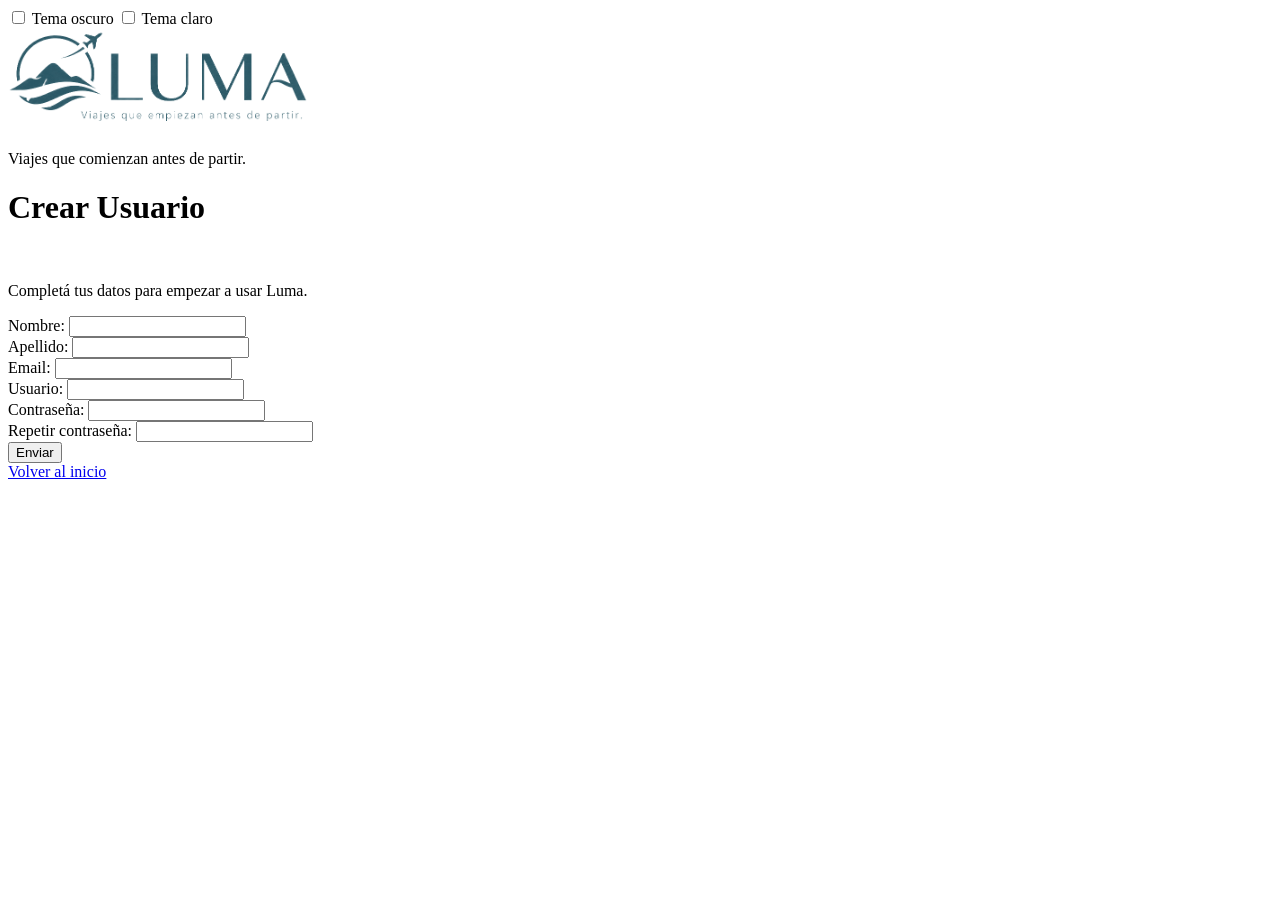
<file: crearUsuario.html>
<!DOCTYPE html>
<html lang="en">
<head>
<meta charset="UTF-8">
<meta name="viewport" content="width=device-width, initial-scale=1.0">
<title>Login Administrador</title>
</head>
<body>
                <input type="checkbox" id="tema">
        <label for="tema">Tema oscuro</label>
        <input type="checkbox" id="tema">
        <label for="tema">Tema claro</label>
<header>
        <img src="./Imagenes/logo.png" 
        alt="Luma - Viajes que empiezan antes de partir"
        width="300">
        <p>Viajes que comienzan antes de partir.</p>
</header>
<main>
        <h1> Crear Usuario</h1>
        <br>
        <p>Completá tus datos para empezar a usar Luma.</p>
        <section>
                <form action="index.html" method="post"> 
                <label for="nombre">Nombre:</label>
                <input type="text" id="nombre" name="nombre" required>
                <br>
                <label for="apellido">Apellido:</label>
                <input type="text" id="apellido" name="apellido" required>
                <br>
                <label for="mail">Email:</label>
                <input type="email" id="mail" name="mail" required >
                <br>
                <label for="usuario">Usuario:</label>
                <input type="text" id="usuario" name="usuario" required>
                <br>
                <label for="contrasena">Contraseña:</label>
                <input type="password" id="contrasena" name="contrasena" required>
                <br>
                <label for="contrasena">Repetir contraseña:</label>
                <input type="password" id="contrasena2" name="contrasena2" required>
                <br>
                <button type="submit">Enviar</button>
        </form>
        </section>
        <article>
        <a href="inicio.html">Volver al inicio</a>
        </article>
        </main>
</body>
</html>
</file>
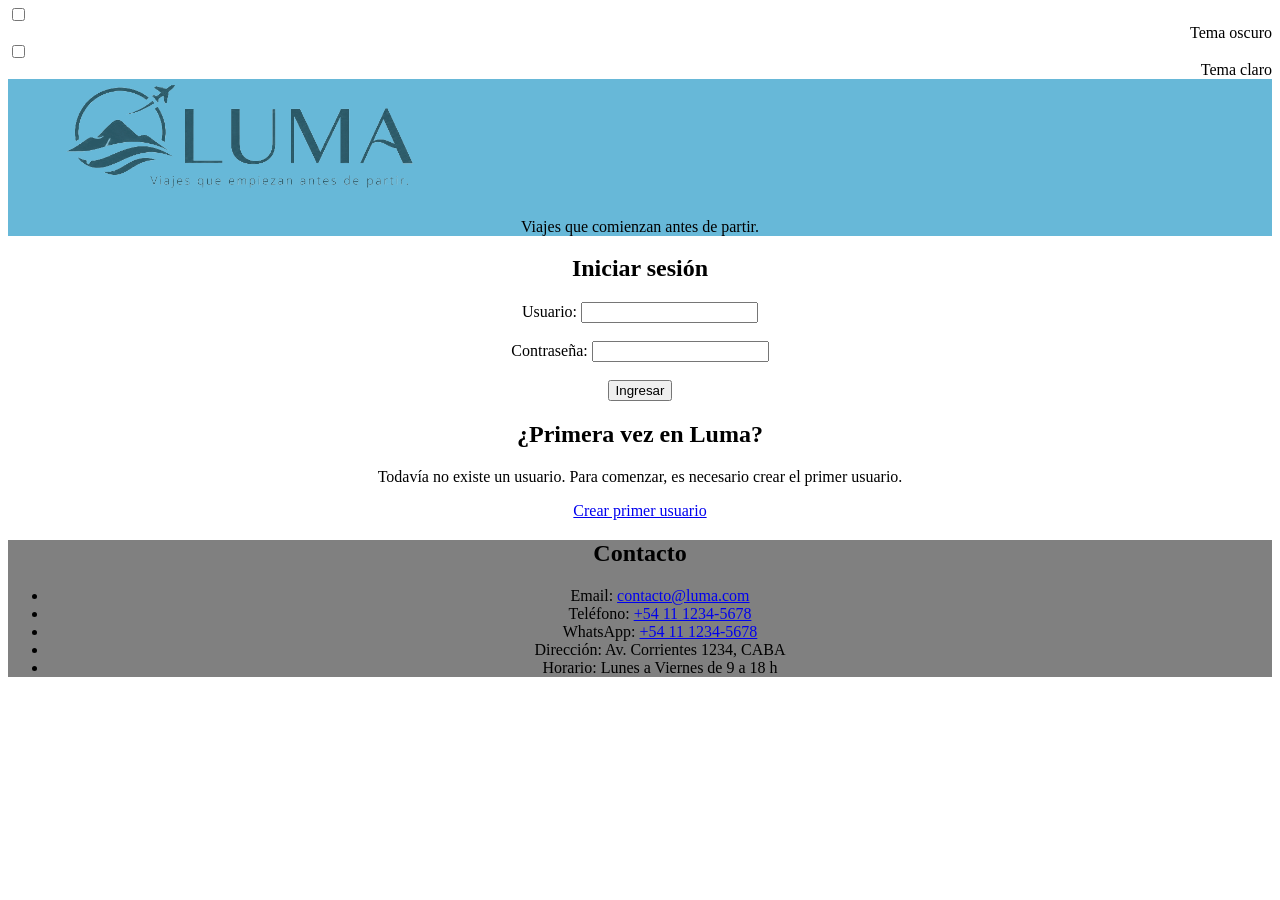
<file: inicio.html>
<!DOCTYPE html>
<html lang="es">
<head>
    <meta charset="UTF-8">
    <meta name="viewport" content="width=device-width, initial-scale=1.0">
    <link rel="stylesheet" href="styles.css">
    <title>Luma - Ingreso</title>
</head>

<body>
    <input type="checkbox" id="tema" class="tema">
    <label for="tema" class="tema">Tema oscuro</label>
    <input type="checkbox" id="tema" class="tema">
    <label for="tema" class="tema">Tema claro</label>

    <header>
        <img src="./Imagenes/logo.png" 
            alt="Luma - Viajes que empiezan antes de partir"
            width="350" class="logo">

        <p>Viajes que comienzan antes de partir.</p>
    </header>

    <main>

        <section>
            <h1>Iniciar sesión</h1>

            <form method="post" action="usuario.html">

                <label for="usuario">Usuario:</label>
                <input type="text" id="usuario" name="username" required>
                <br>
                <br>
                <label for="contrasena">Contraseña:</label>
                <input type="password" id="contrasena" name="password" required>
                <br>
                <br>
                <button type="submit">Ingresar</button> 
            </form>
        </section>
        <section>
            <h2>¿Primera vez en Luma?</h2>
            <p>
                Todavía no existe un usuario.
                Para comenzar, es necesario crear el primer usuario.
            </p>
            <a href="crearUsuario.html">
                Crear primer usuario</a>
        </section>

    </main>

    <footer>
<h2>Contacto</h2>
    <ul>
        <li>Email: <a href="mailto:contacto@luma.com">contacto@luma.com</a></li>
        <li>Teléfono: <a href="tel:+541112345678">+54 11 1234-5678</a></li>
        <li>WhatsApp: <a href="https://wa.me/541112345678">+54 11 1234-5678</a></li>
        <li>Dirección: Av. Corrientes 1234, CABA</li>
        <li>Horario: Lunes a Viernes de 9 a 18 h</li>
    </ul>
    
    </footer>

</body>
</html>
</file>
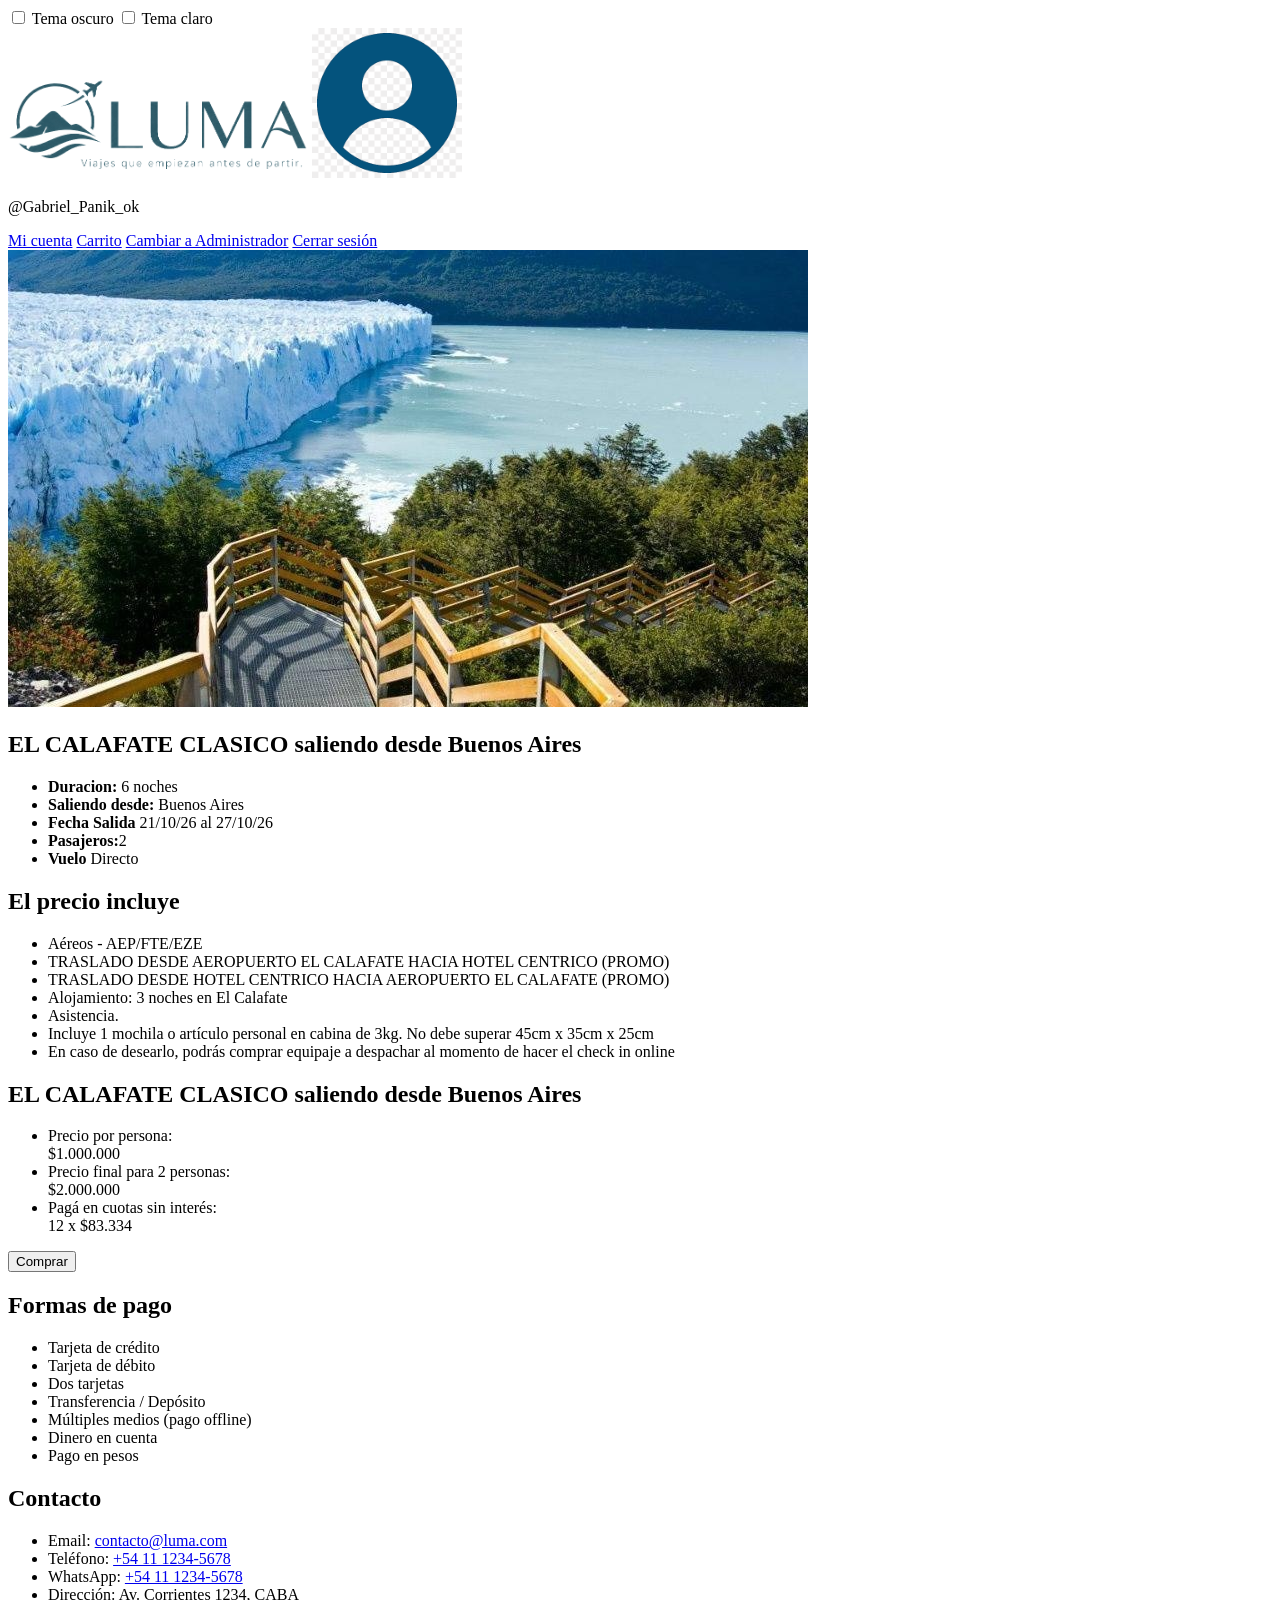
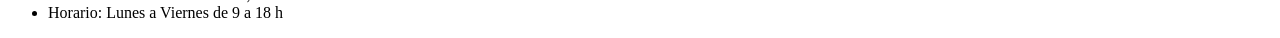
<file: PaqueteSantaCruz.html>
<!DOCTYPE html>
<html lang="en">
<head>
    <meta charset="UTF-8">
    <meta name="viewport" content="width=device-width, initial-scale=1.0">
    <title>Document</title>
</head>
<body>
        <input type="checkbox" id="tema">
    <label for="tema">Tema oscuro</label>
        <input type="checkbox" id="tema">
    <label for="tema">Tema claro</label>
    <header>
        <img src="./Imagenes/logo.png"
        alt="Luma - Viajes que empiezan antes de partir"
        width="300">
        <img src="./Imagenes/logopj.png"
        alt="imagen descriptiva de usuario"
        width="150">
        <p>@Gabriel_Panik_ok</p>
        <nav>
        <a href="miCuenta.html">Mi cuenta</a>
        <a href="carrito.html">Carrito</a>
        <a href="miAdmin.html">Cambiar a Administrador</a>
        <a href="inicio.html">Cerrar sesión</a>
    </nav>
        </header>
        <main>
            <section>
                <img src="./Imagenes/SantaCruz.jpg" alt="Imagen de Santa Cruz">
                <h1>EL CALAFATE CLASICO saliendo desde Buenos Aires</h1>
                <ul>
                    <li><strong>Duracion:</strong> 6 noches</li>
                    <li><strong>Saliendo desde:</strong> Buenos Aires</li>
                    <li><strong>Fecha Salida</strong> 21/10/26 al 27/10/26</li>
                    <li><strong>Pasajeros:</strong>2</li>
                    <li><strong>Vuelo</strong> Directo</li>
                </ul>
                <h2>El precio incluye</h2>
                <ul>
    <li>Aéreos - AEP/FTE/EZE</li>
    <li>TRASLADO DESDE AEROPUERTO EL CALAFATE HACIA HOTEL CENTRICO (PROMO)</li>
    <li>TRASLADO DESDE HOTEL CENTRICO HACIA AEROPUERTO EL CALAFATE (PROMO)</li>
    <li>Alojamiento: 3 noches en El Calafate </li>
    <li>Asistencia.</li>
    <li>Incluye 1 mochila o artículo personal en cabina de 3kg. No debe superar 45cm x 35cm x 25cm</li>
    <li>En caso de desearlo, podrás comprar equipaje a despachar al momento de hacer el check in online</li>
</ul>
                
            </section>
            <aside>
                <h1>EL CALAFATE CLASICO saliendo desde Buenos Aires</h1>
                <ul>
                    <li>Precio por persona:</li>
                    <span>$1.000.000</span>
                    <li>Precio final para 2 personas:</li>
                    <span>$2.000.000</span>
                    <li>Pagá en cuotas sin interés:</li>
                    <span>12 x $83.334</span>
                </ul>
                <button type="button">Comprar</button>
                <section>
    <h2>Formas de pago</h2>
    <ul>
        <li>Tarjeta de crédito</li>
        <li>Tarjeta de débito</li>
        <li>Dos tarjetas</li>
        <li>Transferencia / Depósito</li>
        <li>Múltiples medios (pago offline)</li>
        <li>Dinero en cuenta</li>
        <li>Pago en pesos</li>
    </ul>
</section>
            </aside>
        </main>
            <footer>
<h2>Contacto</h2>
    <ul>
        <li>Email: <a href="mailto:contacto@luma.com">contacto@luma.com</a></li>
        <li>Teléfono: <a href="tel:+541112345678">+54 11 1234-5678</a></li>
        <li>WhatsApp: <a href="https://wa.me/541112345678">+54 11 1234-5678</a></li>
        <li>Dirección: Av. Corrientes 1234, CABA</li>
        <li>Horario: Lunes a Viernes de 9 a 18 h</li>
    </ul>
    
    </footer>
</body>
</html>
</file>
<file: styles.css>
header{
    background-color: #67b8d8;
    
}

.logo{
    padding-right: 50em;
}



body{
    text-align: center;
}

.tema{
    display: flex;
    justify-content: flex-end;
}

footer{
    background-color: grey;
}
</file>
